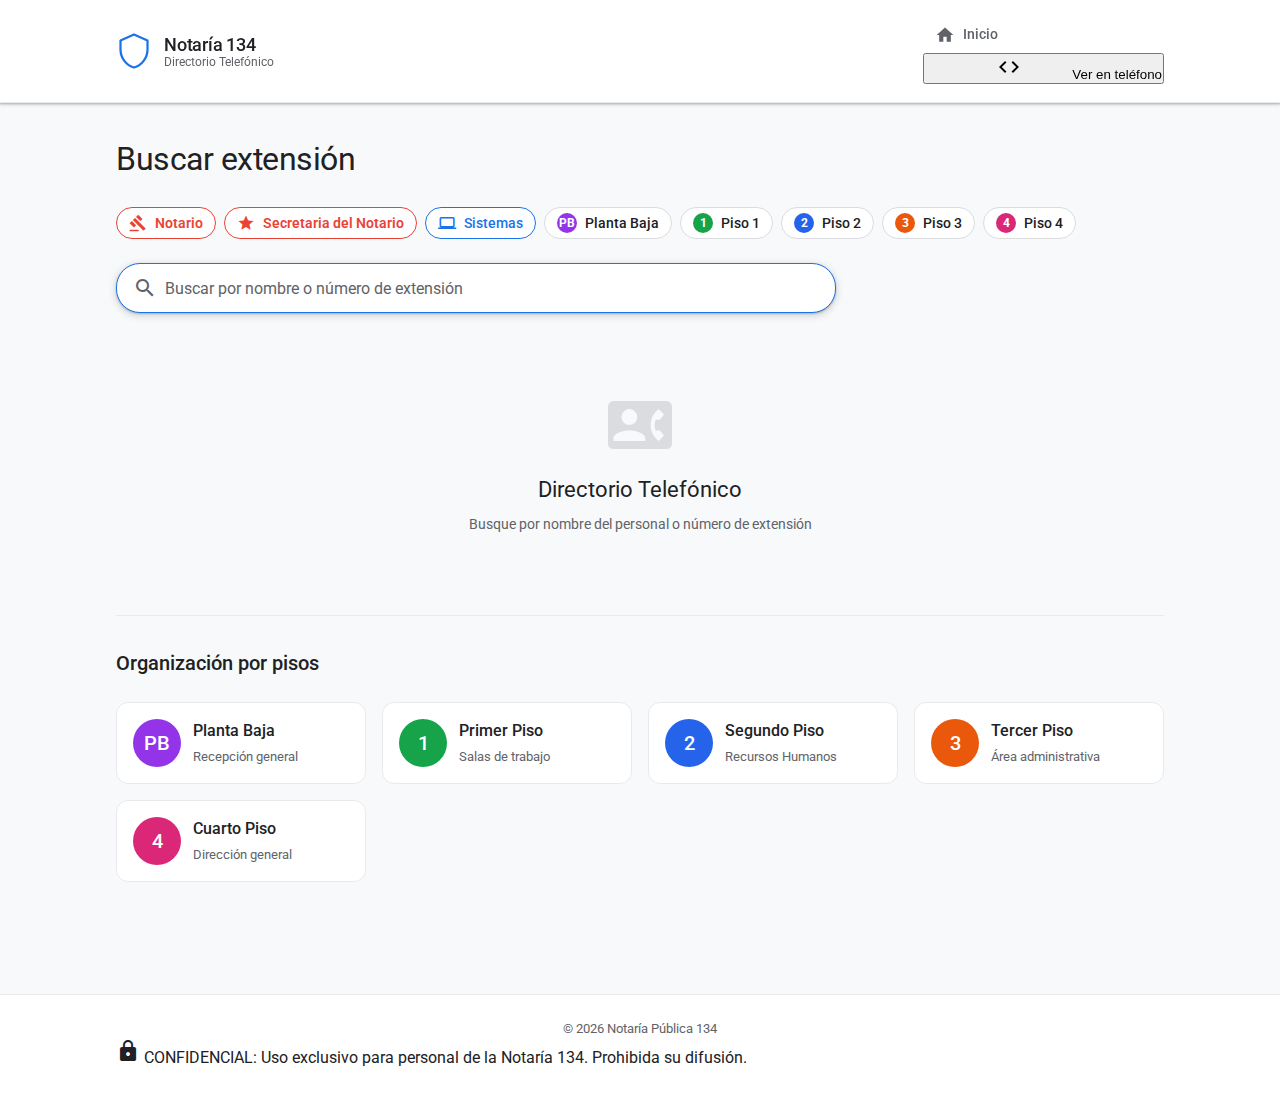
<file: index.html>
<!DOCTYPE html>
<html lang="es">

<head>
    <meta charset="UTF-8">
    <meta name="viewport" content="width=device-width, initial-scale=1.0">
    <meta name="description" content="Directorio telefónico interno de la Notaría Pública 134">
    <title>Directorio Telefónico | Notaría 134</title>
    <link rel="preconnect" href="https://fonts.googleapis.com">
    <link rel="preconnect" href="https://fonts.gstatic.com" crossorigin>
    <link href="https://fonts.googleapis.com/css2?family=Roboto:wght@300;400;500;700&display=swap" rel="stylesheet">
    <link href="https://fonts.googleapis.com/icon?family=Material+Icons" rel="stylesheet">
    <link rel="stylesheet" href="style.css">

    <!-- Favicon -->
    <link rel="icon" type="image/png" href="logo.png">
    <link rel="shortcut icon" type="image/png" href="logo.png">

    <!-- Open Graph / Redes Sociales -->
    <meta property="og:type" content="website">
    <meta property="og:title" content="Directorio Telefónico | Notaría 134">
    <meta property="og:description"
        content="Acceso rápido a extensiones telefónicas de la Notaría Pública 134. Organización por pisos y departamentos.">
    <meta property="og:image" content="logo.png">
    <meta property="og:site_name" content="Notaría Pública 134">

    <!-- Twitter -->
    <meta name="twitter:card" content="summary_large_image">
    <meta name="twitter:title" content="Directorio Telefónico | Notaría 134">
    <meta name="twitter:description" content="Directorio de extensiones telefónicas de la Notaría Pública 134.">
    <meta name="twitter:image" content="logo.png">
</head>

<body>
    <!-- Barra de Navegación -->
    <header class="header">
        <div class="header-container">
            <div class="logo">
                <svg class="logo-icon" viewBox="0 0 24 24" fill="none" xmlns="http://www.w3.org/2000/svg">
                    <path d="M12 1L3 5V11C3 16.55 6.84 21.74 12 23C17.16 21.74 21 16.55 21 11V5L12 1Z"
                        stroke="currentColor" stroke-width="1.5" stroke-linecap="round" stroke-linejoin="round" />
                </svg>
                <div class="logo-text">
                    <h1 class="logo-title">Notaría 134</h1>
                    <p class="logo-subtitle">Directorio Telefónico</p>
                </div>
            </div>
            <div class="header-actions">
                <a href="#inicio" class="header-link">
                    <span class="material-icons">home</span>
                    <span>Inicio</span>
                </a>
                <button id="qrBtn" class="qr-btn" aria-label="Ver código QR para teléfono">
                    <span class="material-icons">qr_code_2</span>
                    <span class="qr-btn-text">Ver en teléfono</span>
                </button>
            </div>
        </div>
    </header>

    <!-- Modal QR -->
    <div id="qrModal" class="modal-overlay" style="display: none;">
        <div class="modal-content">
            <button id="closeQrModal" class="modal-close" aria-label="Cerrar">
                <span class="material-icons">close</span>
            </button>
            <h3 class="modal-title">Ver en teléfono</h3>
            <div class="qr-container">
                <img src="Qr.png" alt="Código QR del sitio" class="qr-image">
            </div>
            <p class="modal-text">Apunta la cámara para abrir el directorio en tu teléfono</p>
        </div>
    </div>

    <!-- Sección Principal -->
    <main class="main">
        <div class="container">
            <!-- Área de Búsqueda -->
            <div class="search-section">
                <h2 class="search-title">Buscar extensión</h2>

                <!-- Filtros Rápidos (arriba inicialmente) -->
                <div id="quickFilters" class="quick-filters">
                    <!-- Acceso VIP: Notario -->
                    <button class="chip chip-vip" data-search="omar lozano">
                        <span class="material-icons">gavel</span>
                        Notario
                    </button>

                    <!-- Acceso VIP: Secretaria del Notario -->
                    <button class="chip chip-vip" data-search="lourdes">
                        <span class="material-icons">star</span>
                        Secretaria del Notario
                    </button>

                    <button class="chip chip-sistemas" data-search="sistemas">
                        <span class="material-icons">computer</span>
                        Sistemas
                    </button>
                    <button class="chip chip-pb" data-piso="Planta Baja">
                        <span class="chip-label">PB</span>
                        Planta Baja
                    </button>
                    <button class="chip chip-1" data-piso="Piso 1">
                        <span class="chip-label">1</span>
                        Piso 1
                    </button>
                    <button class="chip chip-2" data-piso="Piso 2">
                        <span class="chip-label">2</span>
                        Piso 2
                    </button>
                    <button class="chip chip-3" data-piso="Piso 3">
                        <span class="chip-label">3</span>
                        Piso 3
                    </button>
                    <button class="chip chip-4" data-piso="Piso 4">
                        <span class="chip-label">4</span>
                        Piso 4
                    </button>
                </div>

                <!-- Barra de Búsqueda -->
                <div class="search-container">
                    <div class="search-box">
                        <span class="material-icons search-icon">search</span>
                        <input type="text" id="searchInput" class="search-input"
                            placeholder="Buscar por nombre o número de extensión" autocomplete="off">
                        <button id="clearBtn" class="clear-btn" style="display: none;" aria-label="Limpiar">
                            <span class="material-icons">close</span>
                        </button>
                    </div>
                </div>
            </div>

            <!-- Resultados -->
            <div class="results-section">
                <div id="resultsHeader" class="results-header" style="display: none;">
                    <h3 class="results-title">Resultados</h3>
                    <span id="resultsCount" class="results-badge"></span>
                </div>

                <div id="resultsContainer" class="results-grid"></div>

                <div id="noResults" class="empty-state" style="display: none;">
                    <span class="material-icons empty-icon">search_off</span>
                    <h3 class="empty-title">Sin resultados</h3>
                    <p class="empty-text">No se encontraron extensiones con ese criterio</p>
                </div>

                <div id="initialState" class="empty-state">
                    <span class="material-icons empty-icon">contact_phone</span>
                    <h3 class="empty-title">Directorio Telefónico</h3>
                    <p class="empty-text">Busque por nombre del personal o número de extensión</p>
                </div>
            </div>

            <!-- Guía de Pisos -->
            <div class="floors-section">
                <h3 class="section-heading">Organización por pisos</h3>
                <div class="floors-grid">
                    <div class="floor-item floor-pb" data-piso="Planta Baja">
                        <div class="floor-badge">PB</div>
                        <div class="floor-content">
                            <h4 class="floor-title">Planta Baja</h4>
                            <p class="floor-desc">Recepción general</p>
                        </div>
                    </div>
                    <div class="floor-item floor-1" data-piso="Piso 1">
                        <div class="floor-badge">1</div>
                        <div class="floor-content">
                            <h4 class="floor-title">Primer Piso</h4>
                            <p class="floor-desc">Salas de trabajo</p>
                        </div>
                    </div>
                    <div class="floor-item floor-2" data-piso="Piso 2">
                        <div class="floor-badge">2</div>
                        <div class="floor-content">
                            <h4 class="floor-title">Segundo Piso</h4>
                            <p class="floor-desc">Recursos Humanos</p>
                        </div>
                    </div>
                    <div class="floor-item floor-3" data-piso="Piso 3">
                        <div class="floor-badge">3</div>
                        <div class="floor-content">
                            <h4 class="floor-title">Tercer Piso</h4>
                            <p class="floor-desc">Área administrativa</p>
                        </div>
                    </div>
                    <div class="floor-item floor-4" data-piso="Piso 4">
                        <div class="floor-badge">4</div>
                        <div class="floor-content">
                            <h4 class="floor-title">Cuarto Piso</h4>
                            <p class="floor-desc">Dirección general</p>
                        </div>
                    </div>
                </div>
            </div>
        </div>
    </main>

    <!-- Footer -->
    <footer class="footer">
        <div class="container">
            <p class="footer-text">© 2026 Notaría Pública 134</p>
            <p class="footer-legal">
                <span class="material-icons info-icon">lock</span>
                CONFIDENCIAL: Uso exclusivo para personal de la Notaría 134. Prohibida su difusión.
            </p>
        </div>
    </footer>

    <!-- Scripts -->
    <script src="data.js"></script>
    <script src="script.js"></script>
</body>

</html>
</file>
<file: style.css>
/* ========================================
   VARIABLES - GOOGLE MATERIAL DESIGN
   ======================================== */
:root {
    /* Colores Google */
    --google-blue: #1A73E8;
    --google-red: #EA4335;
    --google-yellow: #FBBC04;
    --google-green: #34A853;

    /* Colores base */
    --surface: #FFFFFF;
    --background: #F8F9FA;
    --on-surface: #202124;
    --on-surface-variant: #5F6368;
    --outline: #DADCE0;
    --outline-variant: #E8EAED;

    /* Colores por piso */
    --floor-pb: #9334E9;
    --floor-1: #16A34A;
    --floor-2: #2563EB;
    --floor-3: #EA580C;
    --floor-4: #DB2777;

    /* Espaciado Google */
    --space-1: 4px;
    --space-2: 8px;
    --space-3: 12px;
    --space-4: 16px;
    --space-5: 20px;
    --space-6: 24px;
    --space-8: 32px;
    --space-12: 48px;

    /* Bordes */
    --radius-sm: 4px;
    --radius-md: 8px;
    --radius-lg: 12px;
    --radius-full: 24px;

    /* Elevaciones Material */
    --elevation-1: 0 1px 2px 0 rgba(60, 64, 67, 0.3), 0 1px 3px 1px rgba(60, 64, 67, 0.15);
    --elevation-2: 0 1px 2px 0 rgba(60, 64, 67, 0.3), 0 2px 6px 2px rgba(60, 64, 67, 0.15);
    --elevation-3: 0 4px 8px 3px rgba(60, 64, 67, 0.15), 0 1px 3px rgba(60, 64, 67, 0.3);

    /* Transiciones */
    --transition: 200ms cubic-bezier(0.4, 0.0, 0.2, 1);
}

/* ========================================
   RESET Y BASE
   ======================================== */
* {
    margin: 0;
    padding: 0;
    box-sizing: border-box;
}

body {
    font-family: 'Roboto', -apple-system, BlinkMacSystemFont, sans-serif;
    background: var(--background);
    color: var(--on-surface);
    line-height: 1.5;
    -webkit-font-smoothing: antialiased;
}

.container {
    max-width: 1080px;
    margin: 0 auto;
    padding: 0 var(--space-4);
}

/* ========================================
   HEADER - Estilo Google
   ======================================== */
.header {
    background: var(--surface);
    border-bottom: 1px solid var(--outline-variant);
    padding: var(--space-4) 0;
    position: sticky;
    top: 0;
    z-index: 100;
    box-shadow: var(--elevation-1);
}

.header-container {
    max-width: 1080px;
    margin: 0 auto;
    padding: 0 var(--space-4);
    display: flex;
    justify-content: space-between;
    align-items: center;
}

.logo {
    display: flex;
    align-items: center;
    gap: var(--space-3);
}

.logo-icon {
    width: 36px;
    height: 36px;
    color: var(--google-blue);
    flex-shrink: 0;
}

.logo-text {
    display: flex;
    flex-direction: column;
}

.logo-title {
    font-size: 18px;
    font-weight: 500;
    color: var(--on-surface);
    line-height: 1.2;
    letter-spacing: -0.2px;
}

.logo-subtitle {
    font-size: 12px;
    font-weight: 400;
    color: var(--on-surface-variant);
    line-height: 1;
}

.header-link {
    display: flex;
    align-items: center;
    gap: var(--space-2);
    padding: var(--space-2) var(--space-3);
    color: var(--on-surface-variant);
    text-decoration: none;
    font-size: 14px;
    font-weight: 500;
    border-radius: var(--radius-full);
    transition: var(--transition);
}

.header-link:hover {
    background: var(--outline-variant);
    color: var(--google-blue);
}

.header-link .material-icons {
    font-size: 20px;
}

/* ========================================
   MAIN CONTENT
   ======================================== */
.main {
    padding: var(--space-8) 0;
}

/* ========================================
   SECCIÓN DE BÚSQUEDA
   ======================================== */
.search-section {
    margin-bottom: var(--space-8);
}

.search-title {
    font-size: 32px;
    font-weight: 400;
    color: var(--on-surface);
    margin-bottom: var(--space-6);
    letter-spacing: -0.5px;
}

/* Filtros Rápidos (Chips) */
.quick-filters {
    display: flex;
    flex-wrap: wrap;
    gap: var(--space-2);
    margin-bottom: var(--space-6);
    transition: var(--transition);
}

.chip {
    display: inline-flex;
    align-items: center;
    gap: var(--space-2);
    height: 32px;
    padding: 0 var(--space-3);
    background: var(--surface);
    border: 1px solid var(--outline);
    border-radius: var(--radius-full);
    font-size: 14px;
    font-weight: 500;
    color: var(--on-surface);
    cursor: pointer;
    transition: var(--transition);
    font-family: inherit;
}

.chip:hover {
    background: var(--outline-variant);
    box-shadow: var(--elevation-1);
}

.chip:active {
    transform: scale(0.98);
}

.chip.active {
    background: var(--google-blue);
    color: var(--surface);
    border-color: var(--google-blue);
    font-weight: 600;
}

.chip.active .material-icons,
.chip.active .chip-label {
    color: var(--surface);
}

.chip-sistemas.active {
    background: var(--google-blue);
}

.chip-vip.active {
    background: var(--google-red);
    border-color: var(--google-red);
}

.chip-pb.active,
.chip-1.active,
.chip-2.active,
.chip-3.active,
.chip-4.active {
    color: var(--surface);
}

.chip-pb.active {
    background: var(--floor-pb);
    border-color: var(--floor-pb);
}

.chip-1.active {
    background: var(--floor-1);
    border-color: var(--floor-1);
}

.chip-2.active {
    background: var(--floor-2);
    border-color: var(--floor-2);
}

.chip-3.active {
    background: var(--floor-3);
    border-color: var(--floor-3);
}

.chip-4.active {
    background: var(--floor-4);
    border-color: var(--floor-4);
}

.chip .material-icons {
    font-size: 18px;
}

.chip-label {
    display: inline-flex;
    align-items: center;
    justify-content: center;
    width: 20px;
    height: 20px;
    border-radius: 50%;
    font-size: 12px;
    font-weight: 700;
    color: var(--surface);
}

.chip-sistemas {
    border-color: var(--google-blue);
    color: var(--google-blue);
}

.chip-sistemas:hover {
    background: rgba(26, 115, 232, 0.08);
}

.chip-vip {
    border-color: var(--google-red);
    color: var(--google-red);
    font-weight: 600;
}

.chip-vip:hover {
    background: rgba(234, 67, 53, 0.08);
}

.chip-vip .material-icons {
    color: var(--google-red);
}

.chip-pb .chip-label {
    background: var(--floor-pb);
}

.chip-1 .chip-label {
    background: var(--floor-1);
}

.chip-2 .chip-label {
    background: var(--floor-2);
}

.chip-3 .chip-label {
    background: var(--floor-3);
}

.chip-4 .chip-label {
    background: var(--floor-4);
}

/* Barra de Búsqueda */
.search-container {
    max-width: 720px;
}

.search-box {
    position: relative;
    background: var(--surface);
    border: 1px solid var(--outline);
    border-radius: var(--radius-full);
    display: flex;
    align-items: center;
    padding: 0 var(--space-4);
    transition: var(--transition);
}

.search-box:hover {
    box-shadow: var(--elevation-1);
}

.search-box:focus-within {
    box-shadow: var(--elevation-2);
    border-color: var(--google-blue);
}

.search-icon {
    color: var(--on-surface-variant);
    font-size: 24px;
    margin-right: var(--space-2);
}

.search-input {
    flex: 1;
    height: 48px;
    border: none;
    outline: none;
    background: transparent;
    font-size: 16px;
    font-family: inherit;
    color: var(--on-surface);
}

.search-input::placeholder {
    color: var(--on-surface-variant);
}

.clear-btn {
    display: flex;
    align-items: center;
    justify-content: center;
    width: 32px;
    height: 32px;
    border: none;
    background: transparent;
    border-radius: 50%;
    cursor: pointer;
    color: var(--on-surface-variant);
    transition: var(--transition);
}

.clear-btn:hover {
    background: var(--outline-variant);
}

.clear-btn .material-icons {
    font-size: 20px;
}

/* ========================================
   RESULTADOS
   ======================================== */
.results-section {
    margin-bottom: var(--space-8);
}

.results-header {
    display: flex;
    justify-content: space-between;
    align-items: center;
    margin-bottom: var(--space-6);
}

.results-title {
    font-size: 24px;
    font-weight: 400;
    color: var(--on-surface);
}

.results-badge {
    display: inline-flex;
    align-items: center;
    height: 24px;
    padding: 0 var(--space-2);
    background: var(--outline-variant);
    border-radius: var(--radius-full);
    font-size: 13px;
    font-weight: 500;
    color: var(--on-surface-variant);
}

.results-grid {
    display: grid;
    grid-template-columns: repeat(auto-fill, minmax(300px, 1fr));
    gap: var(--space-4);
}

/* Tarjeta de Resultado */
.result-card {
    background: var(--surface);
    border: 1px solid var(--outline-variant);
    border-radius: var(--radius-lg);
    padding: var(--space-4);
    position: relative;
    overflow: hidden;
    transition: var(--transition);
}

.result-card::before {
    content: '';
    position: absolute;
    top: 0;
    left: 0;
    right: 0;
    height: 4px;
}

.result-card[data-floor="Planta Baja"]::before {
    background: var(--floor-pb);
}

.result-card[data-floor="Piso 1"]::before {
    background: var(--floor-1);
}

.result-card[data-floor="Piso 2"]::before {
    background: var(--floor-2);
}

.result-card[data-floor="Piso 3"]::before {
    background: var(--floor-3);
}

.result-card[data-floor="Piso 4"]::before {
    background: var(--floor-4);
}

.result-card:hover {
    box-shadow: var(--elevation-2);
    border-color: var(--outline);
}

.result-header {
    display: flex;
    justify-content: space-between;
    align-items: flex-start;
    margin-bottom: var(--space-3);
    gap: var(--space-3);
}

.result-name {
    font-size: 16px;
    font-weight: 500;
    color: var(--on-surface);
    line-height: 1.4;
}

.result-floor-badge {
    display: inline-flex;
    align-items: center;
    justify-content: center;
    min-width: 32px;
    height: 32px;
    padding: 0 var(--space-2);
    border-radius: var(--radius-md);
    font-size: 13px;
    font-weight: 700;
    color: var(--surface);
    flex-shrink: 0;
}

.result-floor-badge[data-floor="Planta Baja"] {
    background: var(--floor-pb);
}

.result-floor-badge[data-floor="Piso 1"] {
    background: var(--floor-1);
}

.result-floor-badge[data-floor="Piso 2"] {
    background: var(--floor-2);
}

.result-floor-badge[data-floor="Piso 3"] {
    background: var(--floor-3);
}

.result-floor-badge[data-floor="Piso 4"] {
    background: var(--floor-4);
}

.result-info {
    display: flex;
    flex-direction: column;
    gap: var(--space-1);
}

.result-extension {
    display: flex;
    align-items: center;
    gap: var(--space-2);
    font-size: 36px;
    /* Aumentado de 28px */
    font-weight: 700;
    /* Más negrita */
    font-family: 'Roboto', sans-serif;
    /* Usar Roboto para números más limpios */
    color: var(--google-blue);
    /* Color destacado */
    letter-spacing: -0.5px;
    line-height: 1;
}

.extension-icon {
    font-size: 18px;
    /* Más pequeño */
    color: var(--outline);
    /* Mucho más sutil */
    margin-top: 4px;
}

.result-floor {
    color: var(--on-surface-variant);
    font-size: 14px;
}

.result-sala {
    display: inline-flex;
    align-items: center;
    gap: var(--space-1);
    padding: var(--space-1) var(--space-2);
    background: var(--outline-variant);
    border-radius: var(--radius-sm);
    color: var(--on-surface-variant);
    font-size: 12px;
    width: fit-content;
}

/* ========================================
   ESTADOS VACÍOS
   ======================================== */
.empty-state {
    text-align: center;
    padding: var(--space-12) var(--space-4);
}

.empty-icon {
    font-size: 64px;
    color: var(--outline);
    margin-bottom: var(--space-4);
}

.empty-title {
    font-size: 22px;
    font-weight: 400;
    color: var(--on-surface);
    margin-bottom: var(--space-2);
}

.empty-text {
    font-size: 14px;
    color: var(--on-surface-variant);
    max-width: 400px;
    margin: 0 auto;
}

/* ========================================
   GUÍA DE PISOS
   ======================================== */
.floors-section {
    padding: var(--space-8) 0;
    border-top: 1px solid var(--outline-variant);
}

.section-heading {
    font-size: 20px;
    font-weight: 500;
    color: var(--on-surface);
    margin-bottom: var(--space-6);
}

.floors-grid {
    display: grid;
    grid-template-columns: repeat(auto-fit, minmax(200px, 1fr));
    gap: var(--space-4);
}

.floor-item {
    display: flex;
    align-items: center;
    gap: var(--space-3);
    padding: var(--space-4);
    background: var(--surface);
    border: 1px solid var(--outline-variant);
    border-radius: var(--radius-lg);
    transition: var(--transition);
    cursor: pointer;
    user-select: none;
}

.floor-item:hover {
    box-shadow: var(--elevation-2);
    transform: translateY(-2px);
    border-color: var(--outline);
}

.floor-item:active {
    transform: translateY(0);
}

.floor-badge {
    width: 48px;
    height: 48px;
    display: flex;
    align-items: center;
    justify-content: center;
    border-radius: 50%;
    font-size: 20px;
    font-weight: 500;
    color: var(--surface);
    flex-shrink: 0;
}

.floor-pb .floor-badge {
    background: var(--floor-pb);
}

.floor-1 .floor-badge {
    background: var(--floor-1);
}

.floor-2 .floor-badge {
    background: var(--floor-2);
}

.floor-3 .floor-badge {
    background: var(--floor-3);
}

.floor-4 .floor-badge {
    background: var(--floor-4);
}

.floor-content {
    flex: 1;
}

.floor-title {
    font-size: 16px;
    font-weight: 500;
    color: var(--on-surface);
    margin-bottom: var(--space-1);
}

.floor-desc {
    font-size: 13px;
    color: var(--on-surface-variant);
}

/* ========================================
   FOOTER
   ======================================== */
.footer {
    background: var(--surface);
    border-top: 1px solid var(--outline-variant);
    padding: var(--space-6) 0;
    margin-top: var(--space-12);
}

.footer-text {
    text-align: center;
    font-size: 13px;
    color: var(--on-surface-variant);
}

/* ========================================
   RESPONSIVE - MÓVIL PRIMERO
   ======================================== */
@media (max-width: 768px) {
    .container {
        padding: 0 var(--space-3);
    }

    .header {
        padding: var(--space-3) 0;
    }

    .header-container {
        padding: 0 var(--space-3);
    }

    .logo-icon {
        width: 32px;
        height: 32px;
    }

    .logo-title {
        font-size: 16px;
    }

    .logo-subtitle {
        font-size: 11px;
    }

    .header-link {
        padding: var(--space-2);
        font-size: 0;
    }

    .header-link .material-icons {
        margin: 0;
    }

    .main {
        padding: var(--space-6) 0;
    }

    .search-title {
        font-size: 24px;
        margin-bottom: var(--space-4);
    }

    .quick-filters {
        margin-bottom: var(--space-4);
    }

    .chip {
        font-size: 13px;
        height: 28px;
    }

    .search-box {
        padding: 0 var(--space-3);
    }

    .search-input {
        height: 44px;
        font-size: 16px;
        /* Evita zoom en iOS */
    }

    .results-section {
        margin-bottom: var(--space-6);
    }

    .results-grid {
        grid-template-columns: repeat(3, 1fr);
        /* 3 columnas forzadas en móvil */
        gap: var(--space-2);
    }

    .results-title {
        font-size: 20px;
    }

    /* Ajustes para tarjetas compactas en móvil */
    .result-card {
        padding: var(--space-2);
        display: flex;
        flex-direction: column;
        justify-content: space-between;
        min-height: 100px;
    }

    .result-name {
        font-size: 13px;
        /* Nombre más pequeño en móvil */
        line-height: 1.2;
        margin-bottom: var(--space-1);
        white-space: nowrap;
        overflow: hidden;
        text-overflow: ellipsis;
    }

    /* Ocultar badge de piso en tarjetas muy pequeñas si es necesario, 
     o hacerlo muy pequeño */
    .result-floor-badge {
        position: absolute;
        top: 4px;
        right: 4px;
        min-width: 18px;
        height: 18px;
        font-size: 10px;
        padding: 0 4px;
    }

    .result-header {
        margin-bottom: var(--space-1);
    }

    .result-extension {
        font-size: 22px;
        /* Número prominente */
        justify-content: center;
        margin-top: auto;
    }

    .extension-icon {
        display: none;
        /* Ocultar icono en móvil para ahorrar espacio */
    }

    .result-floor,
    .result-sala {
        display: none;
        /* Ocultar detalles secundarios en vista compacta móvil */
    }

    .floors-grid {
        grid-template-columns: 1fr;
    }

    .floor-item {
        padding: var(--space-3);
    }

    .floor-badge {
        width: 40px;
        height: 40px;
        font-size: 18px;
    }

    .section-heading {
        font-size: 18px;
        margin-bottom: var(--space-4);
    }

    .floors-section {
        padding: var(--space-6) 0;
    }
}

@media (max-width: 480px) {
    .search-title {
        font-size: 20px;
    }

    .result-extension {
        font-size: 20px;
    }

    .empty-icon {
        font-size: 48px;
    }

    .empty-title {
        font-size: 18px;
    }
}
</file>
